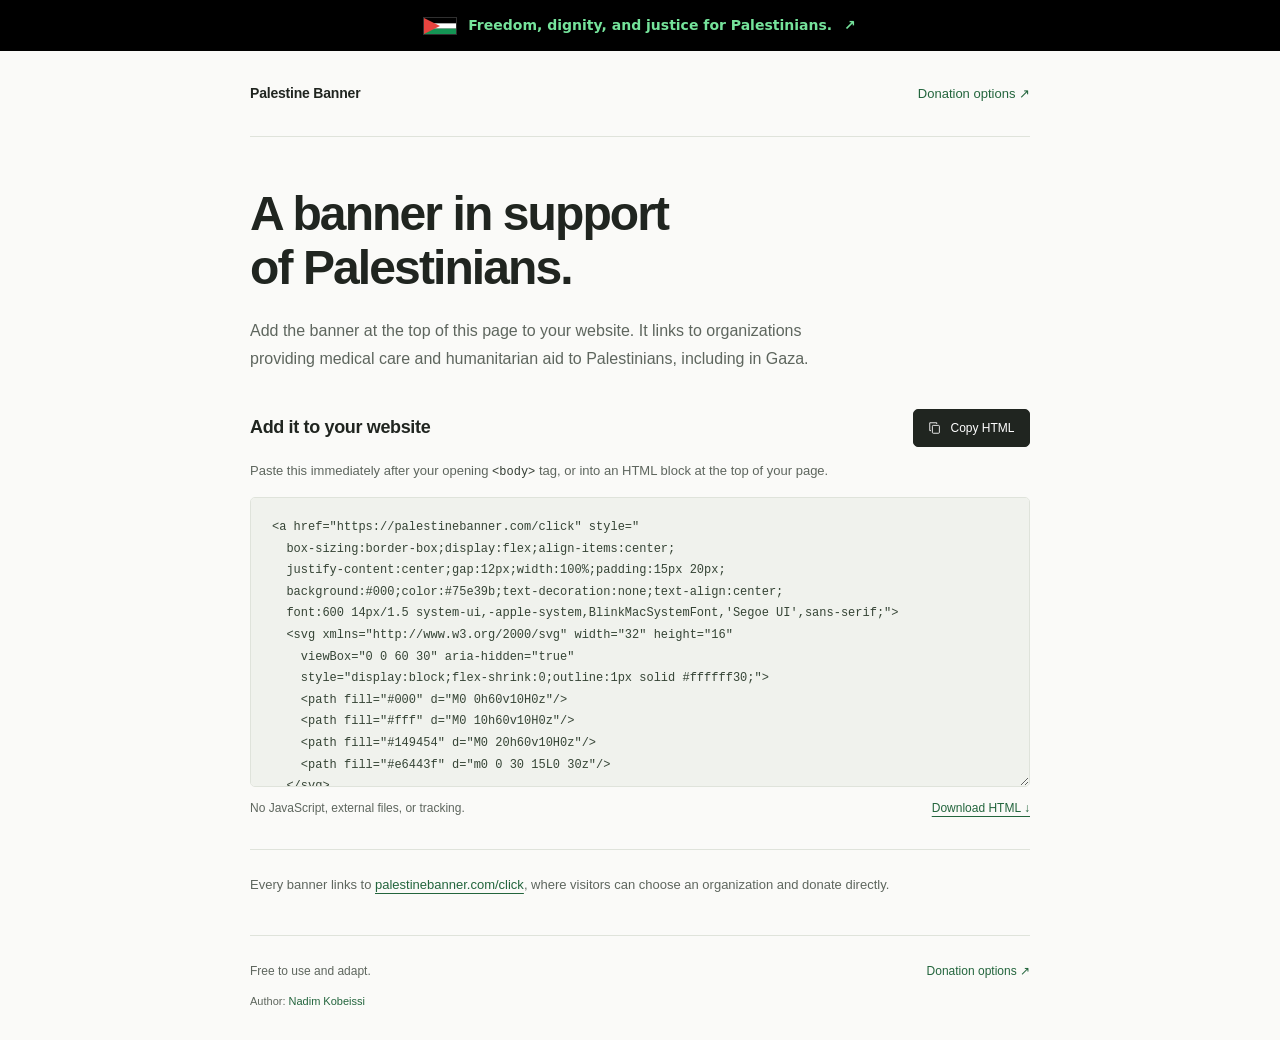
<file: index.html>
<!doctype html>
<html lang="en" prefix="og: https://ogp.me/ns#">

<head>
	<meta charset="utf-8">
	<meta name="viewport" content="width=device-width, initial-scale=1">
	<title>Palestine Banner — Free HTML Banner for Your Website</title>
	<meta name="description" content="Add a free Palestine solidarity banner to your website. Copy and paste the HTML to support Palestinians and link visitors to donation options.">
	<meta name="author" content="Nadim Kobeissi">
	<meta name="robots" content="index, follow, max-image-preview:large, max-snippet:-1, max-video-preview:-1">
	<meta name="theme-color" content="#fafaf8">
	<meta name="color-scheme" content="light">
	<link rel="canonical" href="https://palestinebanner.com/">
	<link rel="author" href="https://nadim.computer">
	<link rel="sitemap" type="application/xml" href="https://palestinebanner.com/sitemap.xml">
	<link rel="alternate" type="text/markdown" href="https://palestinebanner.com/index.md" title="Markdown version">
	<link rel="describedby" type="text/plain" href="https://palestinebanner.com/llms.txt">

	<meta property="og:type" content="website">
	<meta property="og:site_name" content="Palestine Banner">
	<meta property="og:locale" content="en_US">
	<meta property="og:title" content="Palestine Banner — Free HTML Banner for Your Website">
	<meta property="og:description" content="Add a free Palestine solidarity banner to your website. Copy and paste the HTML to support Palestinians and link visitors to donation options.">
	<meta property="og:url" content="https://palestinebanner.com/">
	<meta property="og:image" content="https://palestinebanner.com/assets/social-home.png">
	<meta property="og:image:secure_url" content="https://palestinebanner.com/assets/social-home.png">
	<meta property="og:image:type" content="image/png">
	<meta property="og:image:width" content="1200">
	<meta property="og:image:height" content="630">
	<meta property="og:image:alt" content="Palestinian flag with the message: Freedom, dignity, and justice for Palestinians. Free HTML banner for your website.">

	<meta name="twitter:card" content="summary_large_image">
	<meta name="twitter:title" content="Palestine Banner — Free HTML Banner for Your Website">
	<meta name="twitter:description" content="Add a free Palestine solidarity banner to your website. Copy and paste the HTML to support Palestinians and link visitors to donation options.">
	<meta name="twitter:image" content="https://palestinebanner.com/assets/social-home.png">
	<meta name="twitter:image:alt" content="Palestinian flag with the message: Freedom, dignity, and justice for Palestinians. Free HTML banner for your website.">

	<link rel="icon" href="assets/favicon-96.png" type="image/png" sizes="96x96">
	<link rel="icon" href="assets/icon.svg" type="image/svg+xml" sizes="any">
	<link rel="apple-touch-icon" href="assets/apple-touch-icon.png" sizes="180x180">
	<link rel="manifest" href="site.webmanifest">
	<link rel="stylesheet" href="assets/styles.css">
	<script src="assets/app.js" defer></script>
	<script type="application/ld+json">
		{
			"@context": "https://schema.org",
			"@graph": [{
					"@type": "WebSite",
					"@id": "https://palestinebanner.com/#website",
					"url": "https://palestinebanner.com/",
					"name": "Palestine Banner",
					"alternateName": "palestinebanner.com",
					"inLanguage": "en",
					"author": {
						"@id": "https://nadim.computer/#person"
					}
				},
				{
					"@type": "Person",
					"@id": "https://nadim.computer/#person",
					"name": "Nadim Kobeissi",
					"url": "https://nadim.computer"
				},
				{
					"@type": "WebPage",
					"@id": "https://palestinebanner.com/#webpage",
					"url": "https://palestinebanner.com/",
					"name": "Palestine Banner — Free HTML Banner for Your Website",
					"description": "Add a free Palestine solidarity banner to your website. Copy and paste the HTML to support Palestinians and link visitors to donation options.",
					"inLanguage": "en",
					"isPartOf": {
						"@id": "https://palestinebanner.com/#website"
					},
					"author": {
						"@id": "https://nadim.computer/#person"
					},
					"primaryImageOfPage": {
						"@id": "https://palestinebanner.com/#primaryimage"
					}
				},
				{
					"@type": "ImageObject",
					"@id": "https://palestinebanner.com/#primaryimage",
					"url": "https://palestinebanner.com/assets/social-home.png",
					"contentUrl": "https://palestinebanner.com/assets/social-home.png",
					"width": 1200,
					"height": 630,
					"caption": "Palestinian flag with the message: Freedom, dignity, and justice for Palestinians. Free HTML banner for your website."
				}
			]
		}
	</script>
	<script defer data-domain="palestinebanner.com" data-api="https://restless-block-0a1e.symbolicsoft.workers.dev/oil-ocean/event" src="https://restless-block-0a1e.symbolicsoft.workers.dev/emerald-hill/script.js"></script>
</head>

<body>
	<a class="skip-link" href="#main">Skip to content</a>
	<aside class="banner-example" aria-label="Palestine solidarity banner">
		<!-- This is the same HTML offered below. -->
		<a href="https://palestinebanner.com/click" style="
  box-sizing:border-box;display:flex;align-items:center;
  justify-content:center;gap:12px;width:100%;padding:15px 20px;
  background:#000;color:#75e39b;text-decoration:none;text-align:center;
  font:600 14px/1.5 system-ui,-apple-system,BlinkMacSystemFont,'Segoe UI',sans-serif;">
			<svg xmlns="http://www.w3.org/2000/svg" width="32" height="16" viewBox="0 0 60 30" aria-hidden="true" style="display:block;flex-shrink:0;outline:1px solid #ffffff30;">
				<path fill="#000" d="M0 0h60v10H0z" />
				<path fill="#fff" d="M0 10h60v10H0z" />
				<path fill="#149454" d="M0 20h60v10H0z" />
				<path fill="#e6443f" d="m0 0 30 15L0 30z" />
			</svg>
			<span>Freedom, dignity, and justice for Palestinians.</span>
			<span aria-hidden="true" style="flex-shrink:0;">&#8599;</span>
		</a>
	</aside>
	<div class="page">
		<header class="site-header">
			<a class="site-name" href="./" aria-current="page">Palestine Banner</a>
			<nav aria-label="Main navigation"><a href="click/">Donation options <span aria-hidden="true">↗</span></a></nav>
		</header>
		<main id="main">
			<div class="intro">
				<h1>A banner in support<br>of Palestinians.</h1>
				<p>Add the banner at the top of this page to your website. It links to organizations providing medical care and humanitarian aid to Palestinians, including in Gaza.</p>
			</div>
			<section class="embed" aria-labelledby="embed-title">
				<div class="section-heading">
					<h2 id="embed-title">Add it to your website</h2>
					<button id="copy-code" class="copy-button" type="button" hidden>
						<svg viewBox="0 0 16 16" width="14" height="14" fill="none" aria-hidden="true">
							<rect x="5" y="5" width="8" height="9" rx="1" stroke="currentColor" />
							<path d="M10 3V2H2v9h1" stroke="currentColor" stroke-linecap="round" />
						</svg>
						<span>Copy HTML</span>
					</button>
				</div>
				<p class="instruction" id="embed-instruction">Paste this immediately after your opening <code>&lt;body&gt;</code> tag, or into an HTML block at the top of your page.</p>
				<div data-nosnippet>
					<textarea id="embed-code" class="code" aria-label="Banner HTML" aria-describedby="embed-instruction" spellcheck="false" autocapitalize="off" autocomplete="off" readonly wrap="off">&lt;a href="https://palestinebanner.com/click" style="
  box-sizing:border-box;display:flex;align-items:center;
  justify-content:center;gap:12px;width:100%;padding:15px 20px;
  background:#000;color:#75e39b;text-decoration:none;text-align:center;
  font:600 14px/1.5 system-ui,-apple-system,BlinkMacSystemFont,'Segoe UI',sans-serif;"&gt;
  &lt;svg xmlns="http://www.w3.org/2000/svg" width="32" height="16"
    viewBox="0 0 60 30" aria-hidden="true"
    style="display:block;flex-shrink:0;outline:1px solid #ffffff30;"&gt;
    &lt;path fill="#000" d="M0 0h60v10H0z"/&gt;
    &lt;path fill="#fff" d="M0 10h60v10H0z"/&gt;
    &lt;path fill="#149454" d="M0 20h60v10H0z"/&gt;
    &lt;path fill="#e6443f" d="m0 0 30 15L0 30z"/&gt;
  &lt;/svg&gt;
  &lt;span&gt;Freedom, dignity, and justice for Palestinians.&lt;/span&gt;
  &lt;span aria-hidden="true" style="flex-shrink:0;"&gt;&amp;#8599;&lt;/span&gt;
&lt;/a&gt;</textarea>
				</div>
				<div class="code-footer">
					<p>No JavaScript, external files, or tracking.</p>
					<a href="downloads/banner.html" download="palestine-banner.html">Download HTML <span aria-hidden="true">↓</span></a>
				</div>
				<p id="copy-status" class="copy-status" role="status" aria-live="polite" aria-atomic="true"></p>
			</section>
			<p class="destination-note">Every banner links to <a href="click/">palestinebanner.com/click</a>, where visitors can choose an organization and donate directly.</p>
		</main>
		<footer class="site-footer home-footer">
			<span>Free to use and adapt.</span>
			<a href="click/">Donation options <span aria-hidden="true">↗</span></a>
			<p class="author-credit">Author: <a href="https://nadim.computer" rel="author">Nadim Kobeissi</a></p>
		</footer>
	</div>
</body>

</html>
</file>
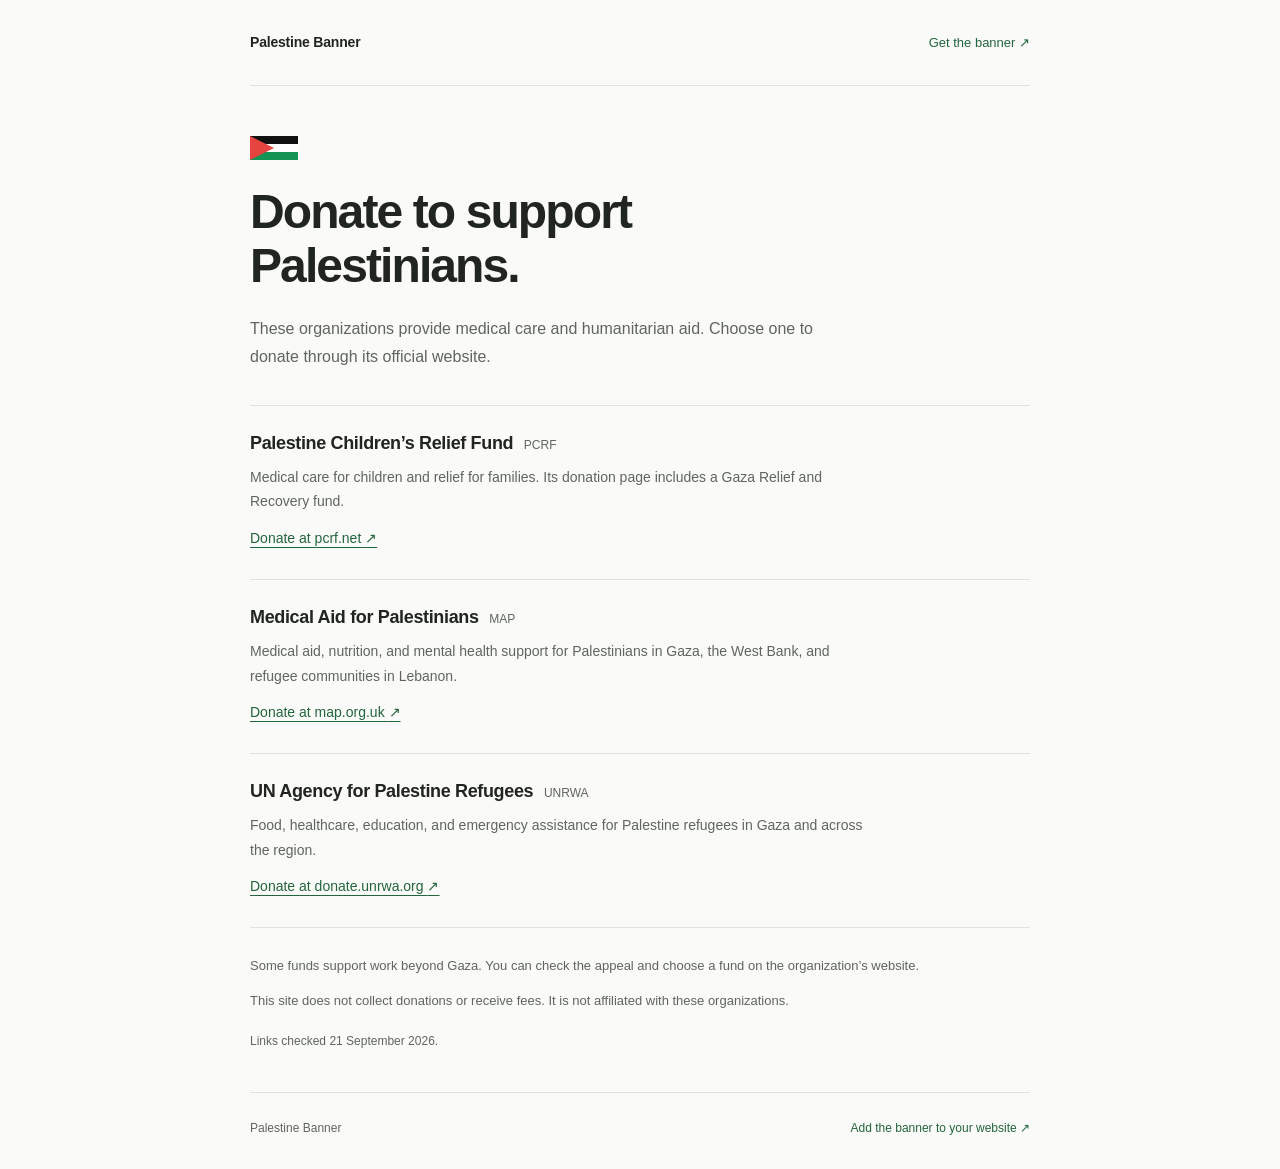
<file: click/index.html>
<!doctype html>
<html lang="en" prefix="og: https://ogp.me/ns#">

<head>
	<meta charset="utf-8">
	<meta name="viewport" content="width=device-width, initial-scale=1">
	<title>Donate to Palestine &amp; Gaza — Palestine Banner</title>
	<meta name="description" content="Find official donation links for PCRF, Medical Aid for Palestinians, and UNRWA. Support medical care and humanitarian aid for Palestinians, including Gaza.">
	<meta name="author" content="Nadim Kobeissi">
	<meta name="robots" content="index, follow, max-image-preview:large, max-snippet:-1, max-video-preview:-1">
	<meta name="theme-color" content="#fafaf8">
	<meta name="color-scheme" content="light">
	<link rel="canonical" href="https://palestinebanner.com/click/">
	<link rel="author" href="https://nadim.computer">
	<link rel="sitemap" type="application/xml" href="https://palestinebanner.com/sitemap.xml">
	<link rel="alternate" type="text/markdown" href="https://palestinebanner.com/click/index.md" title="Markdown version">
	<link rel="describedby" type="text/plain" href="https://palestinebanner.com/llms.txt">

	<meta property="og:type" content="website">
	<meta property="og:site_name" content="Palestine Banner">
	<meta property="og:locale" content="en_US">
	<meta property="og:title" content="Donate to Palestine &amp; Gaza — Palestine Banner">
	<meta property="og:description" content="Find official donation links for PCRF, Medical Aid for Palestinians, and UNRWA. Support medical care and humanitarian aid for Palestinians, including Gaza.">
	<meta property="og:url" content="https://palestinebanner.com/click/">
	<meta property="og:image" content="https://palestinebanner.com/assets/social-donations.png">
	<meta property="og:image:secure_url" content="https://palestinebanner.com/assets/social-donations.png">
	<meta property="og:image:type" content="image/png">
	<meta property="og:image:width" content="1200">
	<meta property="og:image:height" content="630">
	<meta property="og:image:alt" content="Palestinian flag with the words: Donate to support Palestinians. PCRF, Medical Aid for Palestinians, and UNRWA.">

	<meta name="twitter:card" content="summary_large_image">
	<meta name="twitter:title" content="Donate to Palestine &amp; Gaza — Palestine Banner">
	<meta name="twitter:description" content="Find official donation links for PCRF, Medical Aid for Palestinians, and UNRWA. Support medical care and humanitarian aid for Palestinians, including Gaza.">
	<meta name="twitter:image" content="https://palestinebanner.com/assets/social-donations.png">
	<meta name="twitter:image:alt" content="Palestinian flag with the words: Donate to support Palestinians. PCRF, Medical Aid for Palestinians, and UNRWA.">

	<link rel="icon" href="../assets/favicon-96.png" type="image/png" sizes="96x96">
	<link rel="icon" href="../assets/icon.svg" type="image/svg+xml" sizes="any">
	<link rel="apple-touch-icon" href="../assets/apple-touch-icon.png" sizes="180x180">
	<link rel="manifest" href="../site.webmanifest">
	<link rel="stylesheet" href="../assets/styles.css">
	<script type="application/ld+json">
		{
			"@context": "https://schema.org",
			"@graph": [{
					"@type": "WebSite",
					"@id": "https://palestinebanner.com/#website",
					"url": "https://palestinebanner.com/",
					"name": "Palestine Banner",
					"alternateName": "palestinebanner.com",
					"inLanguage": "en",
					"author": {
						"@id": "https://nadim.computer/#person"
					}
				},
				{
					"@type": "Person",
					"@id": "https://nadim.computer/#person",
					"name": "Nadim Kobeissi",
					"url": "https://nadim.computer"
				},
				{
					"@type": "CollectionPage",
					"@id": "https://palestinebanner.com/click/#webpage",
					"url": "https://palestinebanner.com/click/",
					"name": "Donate to Palestine & Gaza — Palestine Banner",
					"description": "Find official donation links for PCRF, Medical Aid for Palestinians, and UNRWA. Support medical care and humanitarian aid for Palestinians, including Gaza.",
					"inLanguage": "en",
					"isPartOf": {
						"@id": "https://palestinebanner.com/#website"
					},
					"author": {
						"@id": "https://nadim.computer/#person"
					},
					"primaryImageOfPage": {
						"@id": "https://palestinebanner.com/click/#primaryimage"
					},
					"mainEntity": {
						"@id": "https://palestinebanner.com/click/#organizations"
					},
					"breadcrumb": {
						"@id": "https://palestinebanner.com/click/#breadcrumb"
					}
				},
				{
					"@type": "ImageObject",
					"@id": "https://palestinebanner.com/click/#primaryimage",
					"url": "https://palestinebanner.com/assets/social-donations.png",
					"contentUrl": "https://palestinebanner.com/assets/social-donations.png",
					"width": 1200,
					"height": 630,
					"caption": "Palestinian flag with the words: Donate to support Palestinians. PCRF, Medical Aid for Palestinians, and UNRWA."
				},
				{
					"@type": "ItemList",
					"@id": "https://palestinebanner.com/click/#organizations",
					"name": "Organizations supporting Palestinians",
					"numberOfItems": 3,
					"itemListOrder": "https://schema.org/ItemListUnordered",
					"itemListElement": [{
							"@type": "ListItem",
							"position": 1,
							"url": "https://www.pcrf.net/donate",
							"item": {
								"@type": "Organization",
								"name": "Palestine Children’s Relief Fund",
								"alternateName": "PCRF",
								"url": "https://www.pcrf.net/"
							}
						},
						{
							"@type": "ListItem",
							"position": 2,
							"url": "https://www.map.org.uk/how-to-help/donate/",
							"item": {
								"@type": "Organization",
								"name": "Medical Aid for Palestinians",
								"alternateName": "MAP",
								"url": "https://www.map.org.uk/"
							}
						},
						{
							"@type": "ListItem",
							"position": 3,
							"url": "https://donate.unrwa.org/",
							"item": {
								"@type": "Organization",
								"name": "UN Agency for Palestine Refugees",
								"alternateName": "UNRWA",
								"url": "https://www.unrwa.org/"
							}
						}
					]
				},
				{
					"@type": "BreadcrumbList",
					"@id": "https://palestinebanner.com/click/#breadcrumb",
					"itemListElement": [{
							"@type": "ListItem",
							"position": 1,
							"name": "Palestine Banner",
							"item": "https://palestinebanner.com/"
						},
						{
							"@type": "ListItem",
							"position": 2,
							"name": "Donation options",
							"item": "https://palestinebanner.com/click/"
						}
					]
				}
			]
		}
	</script>
	<script defer data-domain="palestinebanner.com" data-api="https://restless-block-0a1e.symbolicsoft.workers.dev/oil-ocean/event" src="https://restless-block-0a1e.symbolicsoft.workers.dev/emerald-hill/script.js"></script>
</head>

<body>
	<a class="skip-link" href="#main">Skip to content</a>
	<div class="page">
		<header class="site-header">
			<a class="site-name" href="../">Palestine Banner</a>
			<nav aria-label="Main navigation"><a href="../">Get the banner <span aria-hidden="true">↗</span></a></nav>
		</header>
		<main id="main">
			<div class="intro donation-intro">
				<img class="donation-flag" src="../assets/flag.svg" width="48" height="24" alt="Palestinian flag">
				<h1>Donate to support<br>Palestinians.</h1>
				<p>These organizations provide medical care and humanitarian aid. Choose one to donate through its official website.</p>
			</div>
			<section class="organizations" aria-label="Organizations and donation links">
				<article class="organization">
					<h2>Palestine Children’s Relief Fund <span class="abbreviation">PCRF</span></h2>
					<p>Medical care for children and relief for families. Its donation page includes a Gaza Relief and Recovery fund.</p>
					<a href="https://www.pcrf.net/donate" rel="noreferrer">Donate at pcrf.net <span aria-hidden="true">↗</span></a>
				</article>
				<article class="organization">
					<h2>Medical Aid for Palestinians <span class="abbreviation">MAP</span></h2>
					<p>Medical aid, nutrition, and mental health support for Palestinians in Gaza, the West Bank, and refugee communities in Lebanon.</p>
					<a href="https://www.map.org.uk/how-to-help/donate/" rel="noreferrer">Donate at map.org.uk <span aria-hidden="true">↗</span></a>
				</article>
				<article class="organization">
					<h2>UN Agency for Palestine Refugees <span class="abbreviation">UNRWA</span></h2>
					<p>Food, healthcare, education, and emergency assistance for Palestine refugees in Gaza and across the region.</p>
					<a href="https://donate.unrwa.org/" rel="noreferrer">Donate at donate.unrwa.org <span aria-hidden="true">↗</span></a>
				</article>
			</section>
			<aside class="donation-notes" aria-label="About these donation links">
				<p>Some funds support work beyond Gaza. You can check the appeal and choose a fund on the organization’s website.</p>
				<p>This site does not collect donations or receive fees. It is not affiliated with these organizations.</p>
				<p class="checked">Links checked <time datetime="2026-09-21">21 September 2026</time>.</p>
			</aside>
		</main>
		<footer class="site-footer"><span>Palestine Banner</span><a href="../">Add the banner to your website <span aria-hidden="true">↗</span></a></footer>
	</div>
</body>

</html>
</file>
<file: assets/styles.css>
/* Shared styles for the two static pages. The copied banner is self-contained. */
:root {
  color-scheme: light;
  font-family: -apple-system, BlinkMacSystemFont, "Segoe UI", Arial, sans-serif;
  color: #202520;
  background: #fafaf8;
  font-synthesis: none;
  -webkit-font-smoothing: antialiased;
  --muted: #5e665e;
  --line: #dfe3db;
  --green: #23653d;
}
* { box-sizing: border-box; }
body { margin: 0; font-size: 15px; line-height: 1.65; }
a { color: var(--green); text-underline-offset: 4px; text-decoration-thickness: 1px; }
a:hover { text-decoration: none; }
a:focus-visible, button:focus-visible, textarea:focus-visible { outline: 2px solid var(--green); outline-offset: 4px; }
.banner-example a:focus-visible { outline-color: #75e39b; outline-offset: -4px; }
button, textarea { font: inherit; }
button { cursor: pointer; }
[hidden] { display: none !important; }
::selection { background: #d1e8d6; color: #182e1f; }
.page { width: min(780px, calc(100% - 64px)); margin-inline: auto; }
.site-header { display: flex; align-items: center; justify-content: space-between; gap: 24px; padding: 31px 0; border-bottom: 1px solid var(--line); }
.site-name { font-size: 14px; font-weight: 650; color: #202520; letter-spacing: -.2px; text-decoration: none; }
.site-header nav { font-size: 13px; }
.site-header nav a { text-decoration: none; }
.site-header nav a:hover { text-decoration: underline; }
h1, h2, p { margin-top: 0; }
h1 { font-size: clamp(35px, 5vw, 48px); font-weight: 600; letter-spacing: -1.9px; line-height: 1.13; margin-bottom: 21px; }
h2 { font-size: 18px; font-weight: 600; letter-spacing: -.35px; line-height: 1.4; margin-bottom: 0; }
.intro { padding: 50px 0 36px; }
.intro p { max-width: 600px; color: var(--muted); font-size: 16px; line-height: 1.75; margin: 0; }
.section-heading { display: flex; align-items: center; justify-content: space-between; gap: 20px; margin-bottom: 13px; }
.copy-button { display: inline-flex; align-items: center; justify-content: center; gap: 8px; padding: 9px 13px; min-width: 117px; border: 1px solid #202520; border-radius: 5px; background: #202520; color: #fff; font-size: 12px; font-weight: 500; line-height: 1.5; }
.copy-button:hover { background: #354335; }
.copy-button:disabled { cursor: wait; opacity: .7; }
.instruction { color: var(--muted); font-size: 13px; margin-bottom: 16px; }
.instruction code { color: #343d33; font: 12px ui-monospace, SFMono-Regular, Consolas, monospace; }
.code { display: block; width: 100%; height: 290px; min-height: 150px; padding: 19px 21px; resize: vertical; border: 1px solid var(--line); border-radius: 5px; background: #f0f2ed; color: #354435; font: 12px/1.8 ui-monospace, SFMono-Regular, Consolas, "Liberation Mono", monospace; tab-size: 2; scrollbar-color: #b4bfb0 #f0f2ed; }
.code-footer { display: flex; align-items: baseline; justify-content: space-between; gap: 20px; margin-top: 12px; font-size: 12px; }
.code-footer p { color: var(--muted); margin: 0; }
.code-footer a { white-space: nowrap; }
.copy-status { font-size: 12px; color: var(--green); margin: 8px 0 0; }
.copy-status:empty { display: none; }
.destination-note { color: var(--muted); font-size: 13px; border-top: 1px solid var(--line); padding-top: 24px; margin: 30px 0 0; max-width: none; }
.site-footer { display: flex; justify-content: space-between; gap: 24px; padding: 26px 0 30px; margin-top: 40px; border-top: 1px solid var(--line); color: var(--muted); font-size: 12px; }
.site-footer a { text-decoration: none; }
.site-footer a:hover { text-decoration: underline; }
.site-footer.home-footer { flex-wrap: wrap; row-gap: 10px; }
.author-credit { flex-basis: 100%; margin: 0; font-size: 11px; }
.skip-link { position: absolute; z-index: 10; top: 8px; left: 8px; transform: translateY(-160%); padding: 8px 14px; background: #fff; border: 1px solid var(--green); }
.skip-link:focus { transform: none; }
.donation-intro { padding-bottom: 34px; }
.donation-flag { display: block; margin-bottom: 25px; }
.organizations { border-top: 1px solid var(--line); }
.organization { padding: 25px 0 26px; border-bottom: 1px solid var(--line); }
.organization h2 { margin-bottom: 9px; }
.abbreviation { color: var(--muted); font-size: 12px; font-weight: 400; letter-spacing: 0; white-space: nowrap; margin-left: 6px; }
.organization p { margin: 0 0 10px; max-width: 630px; color: var(--muted); font-size: 14px; line-height: 1.75; }
.organization a { display: inline-block; padding: 3px 0; font-size: 14px; font-weight: 500; }
.donation-notes { margin-top: 27px; color: var(--muted); font-size: 13px; }
.donation-notes p { margin-bottom: 13px; }
.donation-notes .checked { font-size: 12px; margin: 21px 0 0; }
@media (max-width: 600px) {
  .page { width: calc(100% - 40px); }
  .site-header { padding: 24px 0; gap: 18px; }
  .site-header nav { font-size: 12px; }
  .intro { padding-top: 36px; padding-bottom: 30px; }
  h1 { font-size: 37px; letter-spacing: -1.4px; }
  .intro p { font-size: 15px; }
  h2 { font-size: 17px; }
  .section-heading { gap: 14px; }
  .copy-button { padding: 8px 10px; min-width: 108px; font-size: 11px; }
  .code { font-size: 11px; padding: 15px; height: 270px; }
  .code-footer { flex-wrap: wrap; gap: 6px 20px; font-size: 11px; }
  .destination-note { margin-top: 26px; }
  .site-footer { margin-top: 29px; padding: 22px 0 26px; font-size: 11px; gap: 16px; }
  .organization { padding: 23px 0; }
  .organization h2 { max-width: 340px; }
  .abbreviation { font-size: 11px; }
  .donation-notes { font-size: 12px; }
}
@media (max-width: 360px) {
  .page { width: calc(100% - 32px); }
  h1 { font-size: 33px; }
  .site-name { font-size: 13px; }
  .site-header nav { font-size: 11px; }
  .section-heading h2 { max-width: 145px; }
}
</file>
